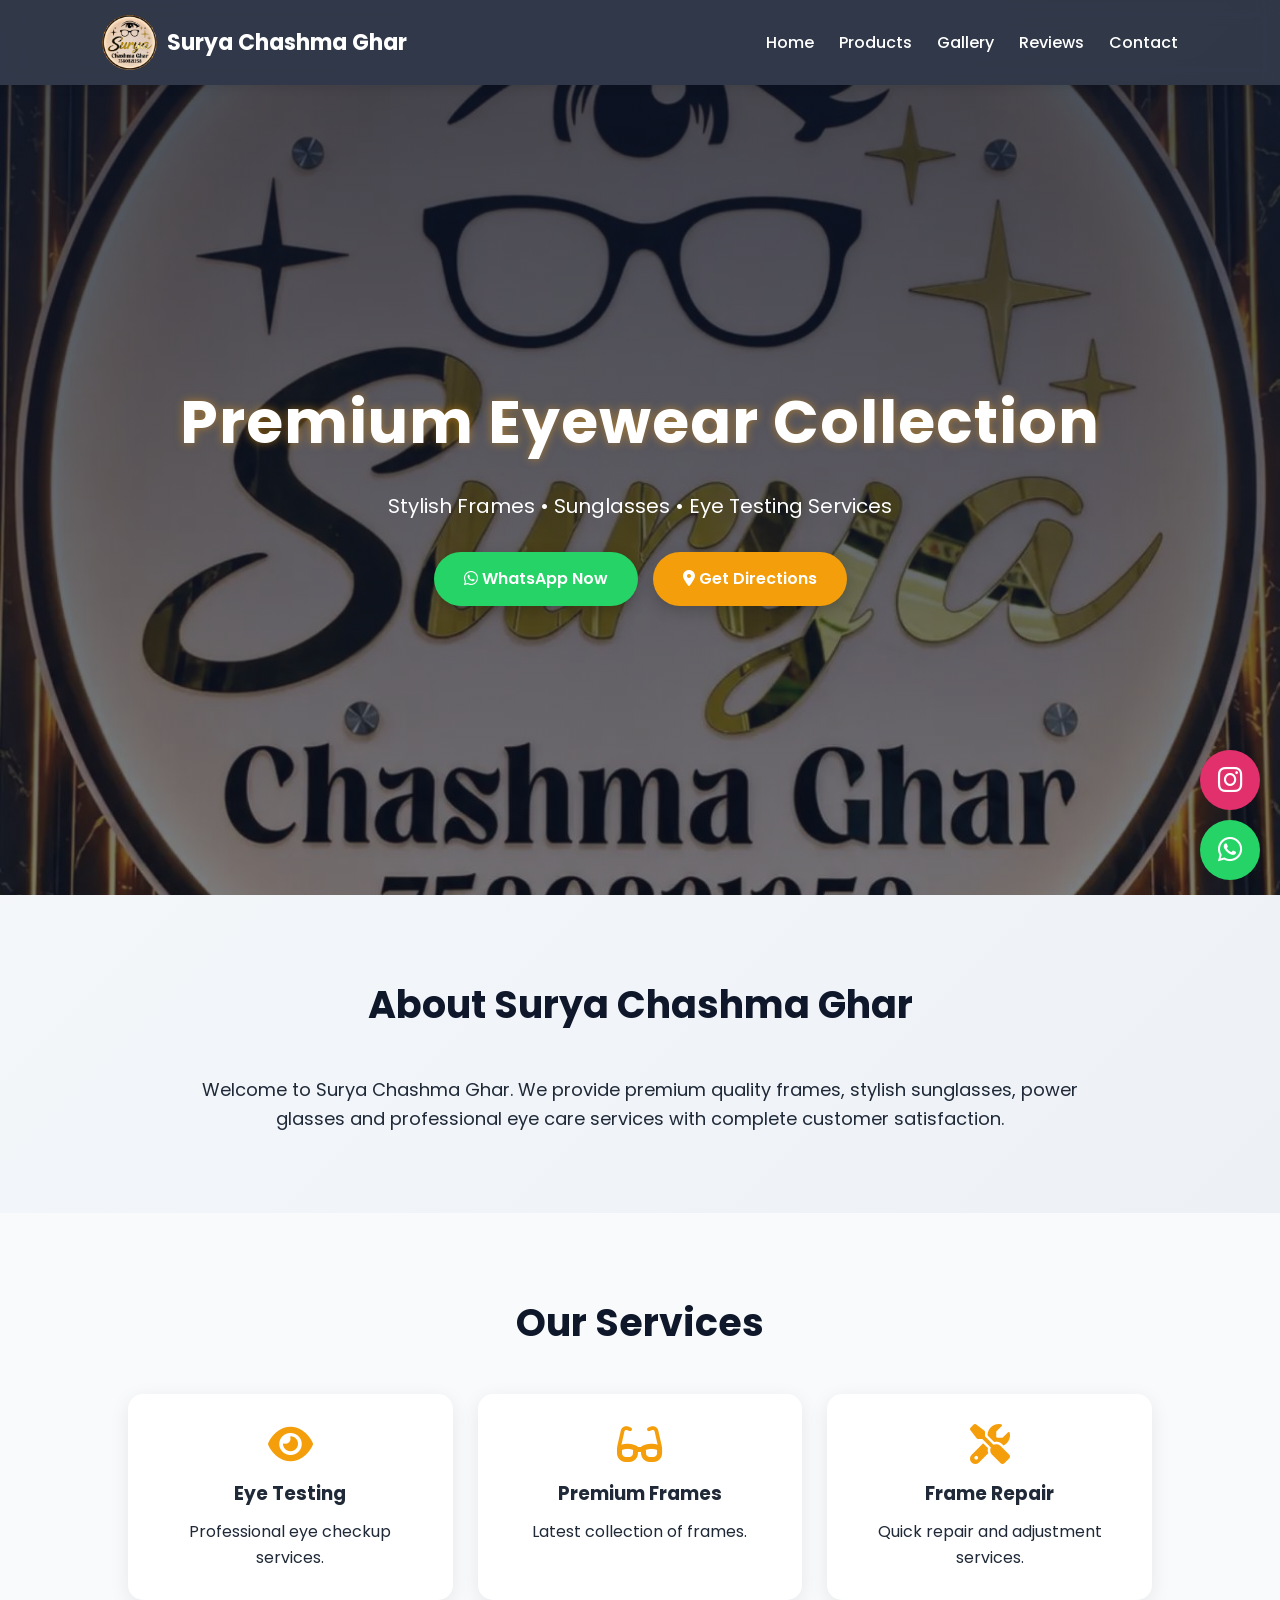
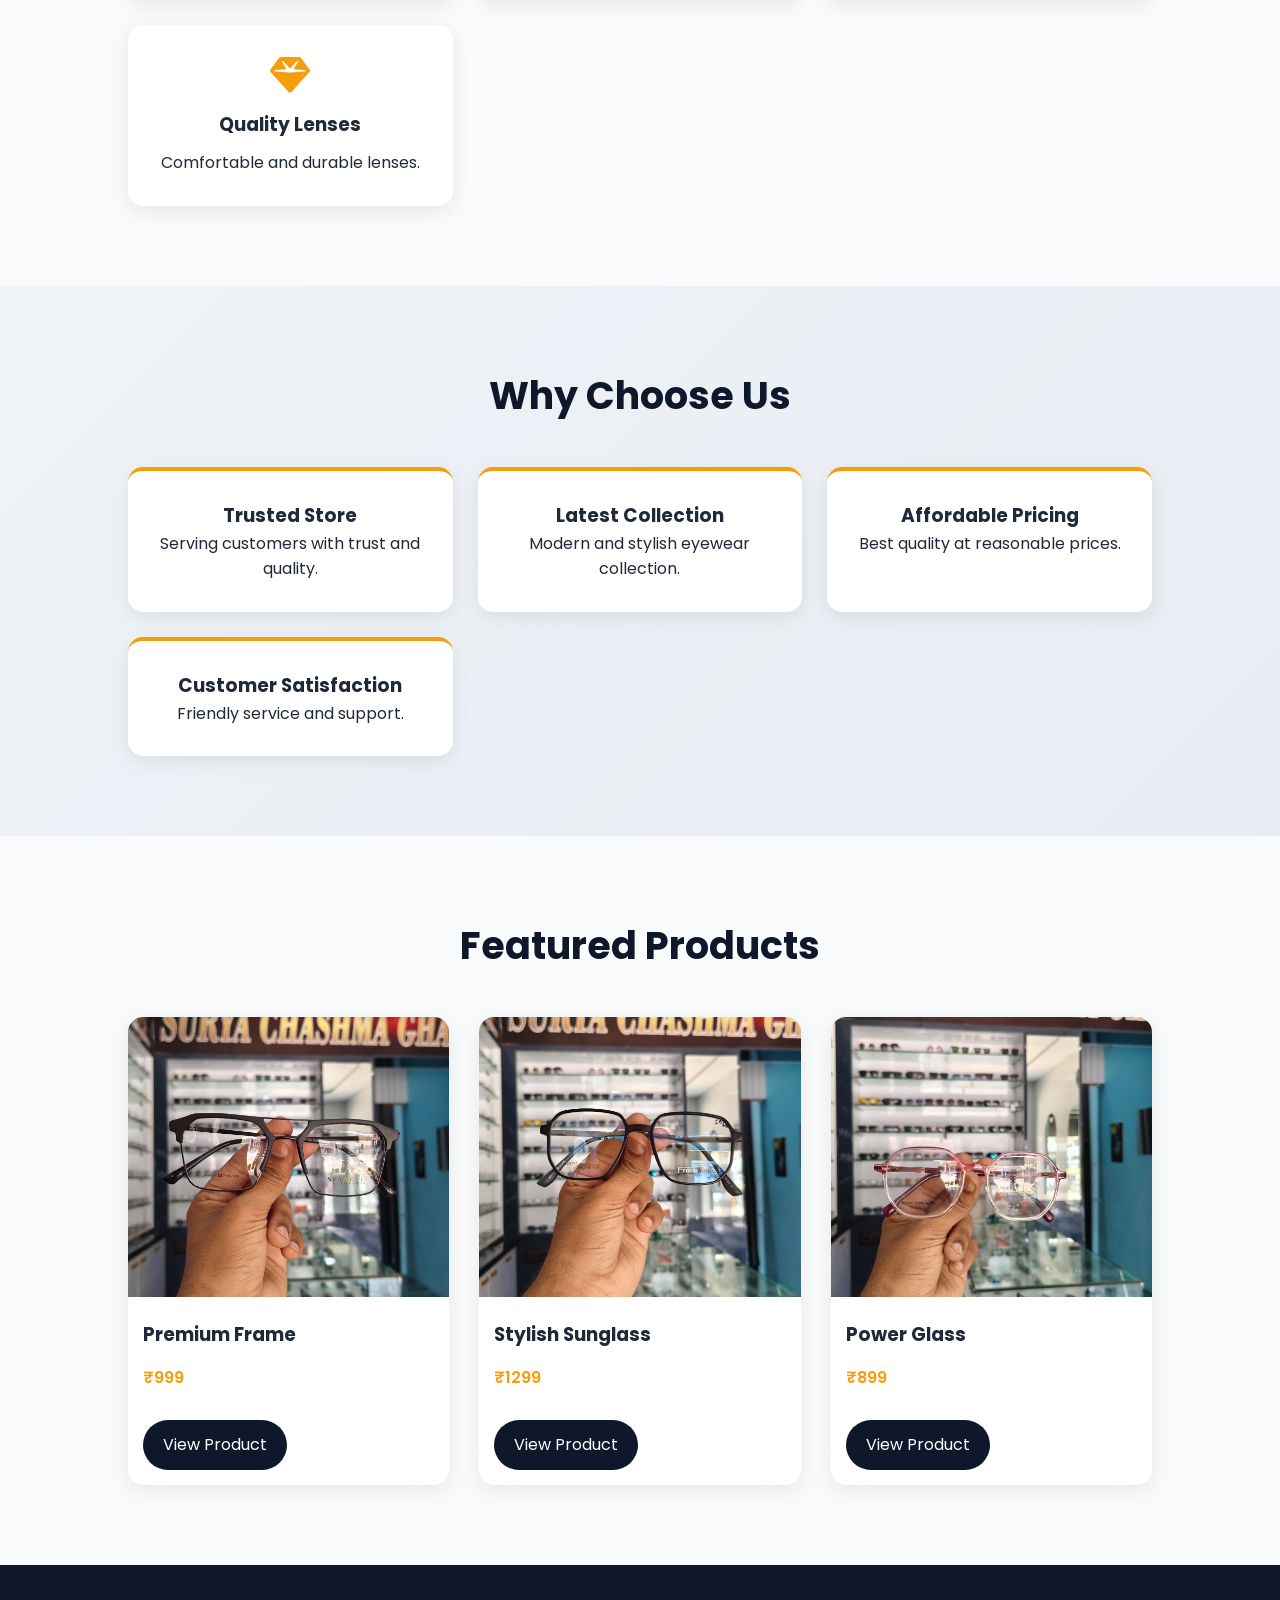
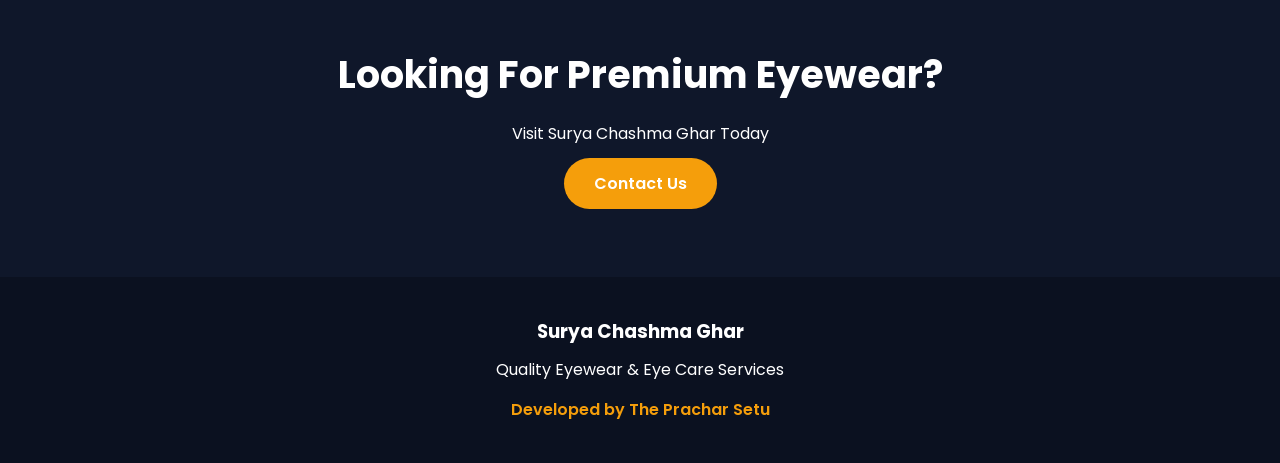
<file: Index.html>
<!DOCTYPE html>
<html lang="en">
<head>
<meta charset="UTF-8">
<meta name="viewport" content="width=device-width, initial-scale=1.0">
<title>Surya Chashma Ghar | Premium Optical Store</title>

<link rel="stylesheet" href="style.css">

<link href="https://fonts.googleapis.com/css2?family=Poppins:wght@300;400;500;600;700&display=swap" rel="stylesheet">

<link rel="stylesheet"
href="https://cdnjs.cloudflare.com/ajax/libs/font-awesome/6.5.1/css/all.min.css">
</head>

<body>

<!-- HEADER -->

<header class="header">

<div class="logo-section">
<img src="images/logo.png" alt="Logo">
<h2>Surya Chashma Ghar</h2>
</div>

<nav>
<ul>
<li><a href="index.html">Home</a></li>
<li><a href="products.html">Products</a></li>
<li><a href="gallery.html">Gallery</a></li>
<li><a href="reviews.html">Reviews</a></li>
<li><a href="contact.html">Contact</a></li>
</ul>
</nav>

</header>

<!-- HERO SECTION -->

<section class="hero">

<div class="overlay">

<h1>Premium Eyewear Collection</h1>

<p>
Stylish Frames • Sunglasses • Eye Testing Services
</p>

<div class="hero-buttons">

<a href="https://wa.me/919999999999" class="btn whatsapp">
<i class="fab fa-whatsapp"></i>
WhatsApp Now
</a>

<a href="#" class="btn location">
<i class="fas fa-map-marker-alt"></i>
Get Directions
</a>

</div>

</div>

</section>

<!-- ABOUT -->

<section class="about">

<div class="container">

<h2>About Surya Chashma Ghar</h2>

<p>
Welcome to Surya Chashma Ghar. We provide premium quality
frames, stylish sunglasses, power glasses and professional eye
care services with complete customer satisfaction.
</p>

</div>

</section>

<!-- SERVICES -->

<section class="services">

<h2>Our Services</h2>

<div class="service-grid">

<div class="card">
<i class="fas fa-eye"></i>
<h3>Eye Testing</h3>
<p>Professional eye checkup services.</p>
</div>

<div class="card">
<i class="fas fa-glasses"></i>
<h3>Premium Frames</h3>
<p>Latest collection of frames.</p>
</div>

<div class="card">
<i class="fas fa-tools"></i>
<h3>Frame Repair</h3>
<p>Quick repair and adjustment services.</p>
</div>

<div class="card">
<i class="fas fa-gem"></i>
<h3>Quality Lenses</h3>
<p>Comfortable and durable lenses.</p>
</div>

</div>

</section>

<!-- WHY CHOOSE US -->

<section class="why-us">

<h2>Why Choose Us</h2>

<div class="why-grid">

<div class="why-card">
<h3>Trusted Store</h3>
<p>Serving customers with trust and quality.</p>
</div>

<div class="why-card">
<h3>Latest Collection</h3>
<p>Modern and stylish eyewear collection.</p>
</div>

<div class="why-card">
<h3>Affordable Pricing</h3>
<p>Best quality at reasonable prices.</p>
</div>

<div class="why-card">
<h3>Customer Satisfaction</h3>
<p>Friendly service and support.</p>
</div>

</div>

</section>

<!-- FEATURED PRODUCTS -->

<section class="featured-products">

<h2>Featured Products</h2>

<div class="product-grid">

<div class="product-card">
<img src="images/products/p1.jpg" alt="">
<h3>Premium Frame</h3>
<p>₹999</p>
<a href="products.html">View Product</a>
</div>

<div class="product-card">
<img src="images/products/p2.jpg" alt="">
<h3>Stylish Sunglass</h3>
<p>₹1299</p>
<a href="products.html">View Product</a>
</div>

<div class="product-card">
<img src="images/products/p3.jpg" alt="">
<h3>Power Glass</h3>
<p>₹899</p>
<a href="products.html">View Product</a>
</div>

</div>

</section>

<!-- CTA -->

<section class="cta">

<h2>Looking For Premium Eyewear?</h2>

<p>Visit Surya Chashma Ghar Today</p>

<a href="contact.html" class="cta-btn">
Contact Us
</a>

</section>

<!-- FOOTER -->

<footer>

<h3>Surya Chashma Ghar</h3>

<p>
Quality Eyewear & Eye Care Services
</p>

<a href="https://thepracharsetu.github.io/" target="_blank">
Developed by The Prachar Setu
</a>

</footer>

<!-- FLOATING BUTTONS -->

<a href="https://wa.me/919999999999"
class="floating-whatsapp">

<i class="fab fa-whatsapp"></i>

</a>

<a href="https://instagram.com/yourusername"
class="floating-instagram">

<i class="fab fa-instagram"></i>

</a>

<script src="script.js"></script>

</body>
</html>
</file>
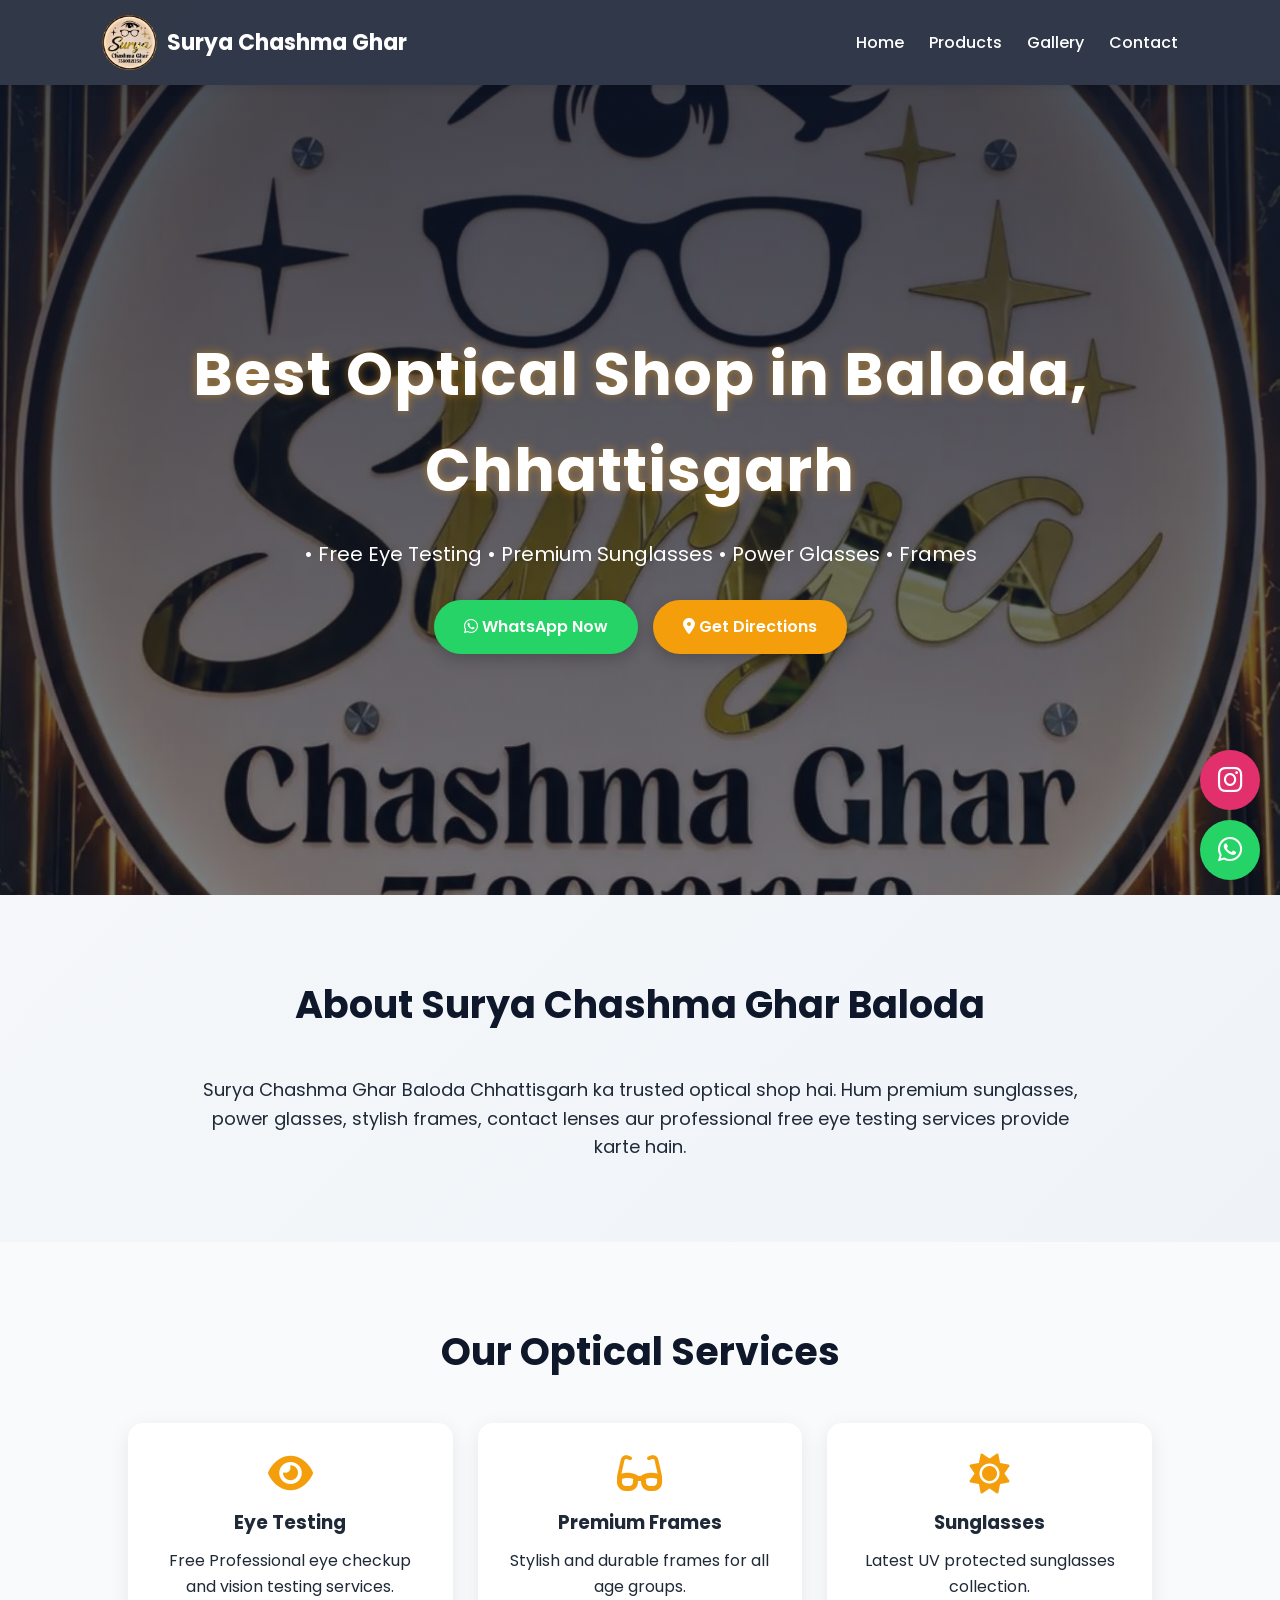
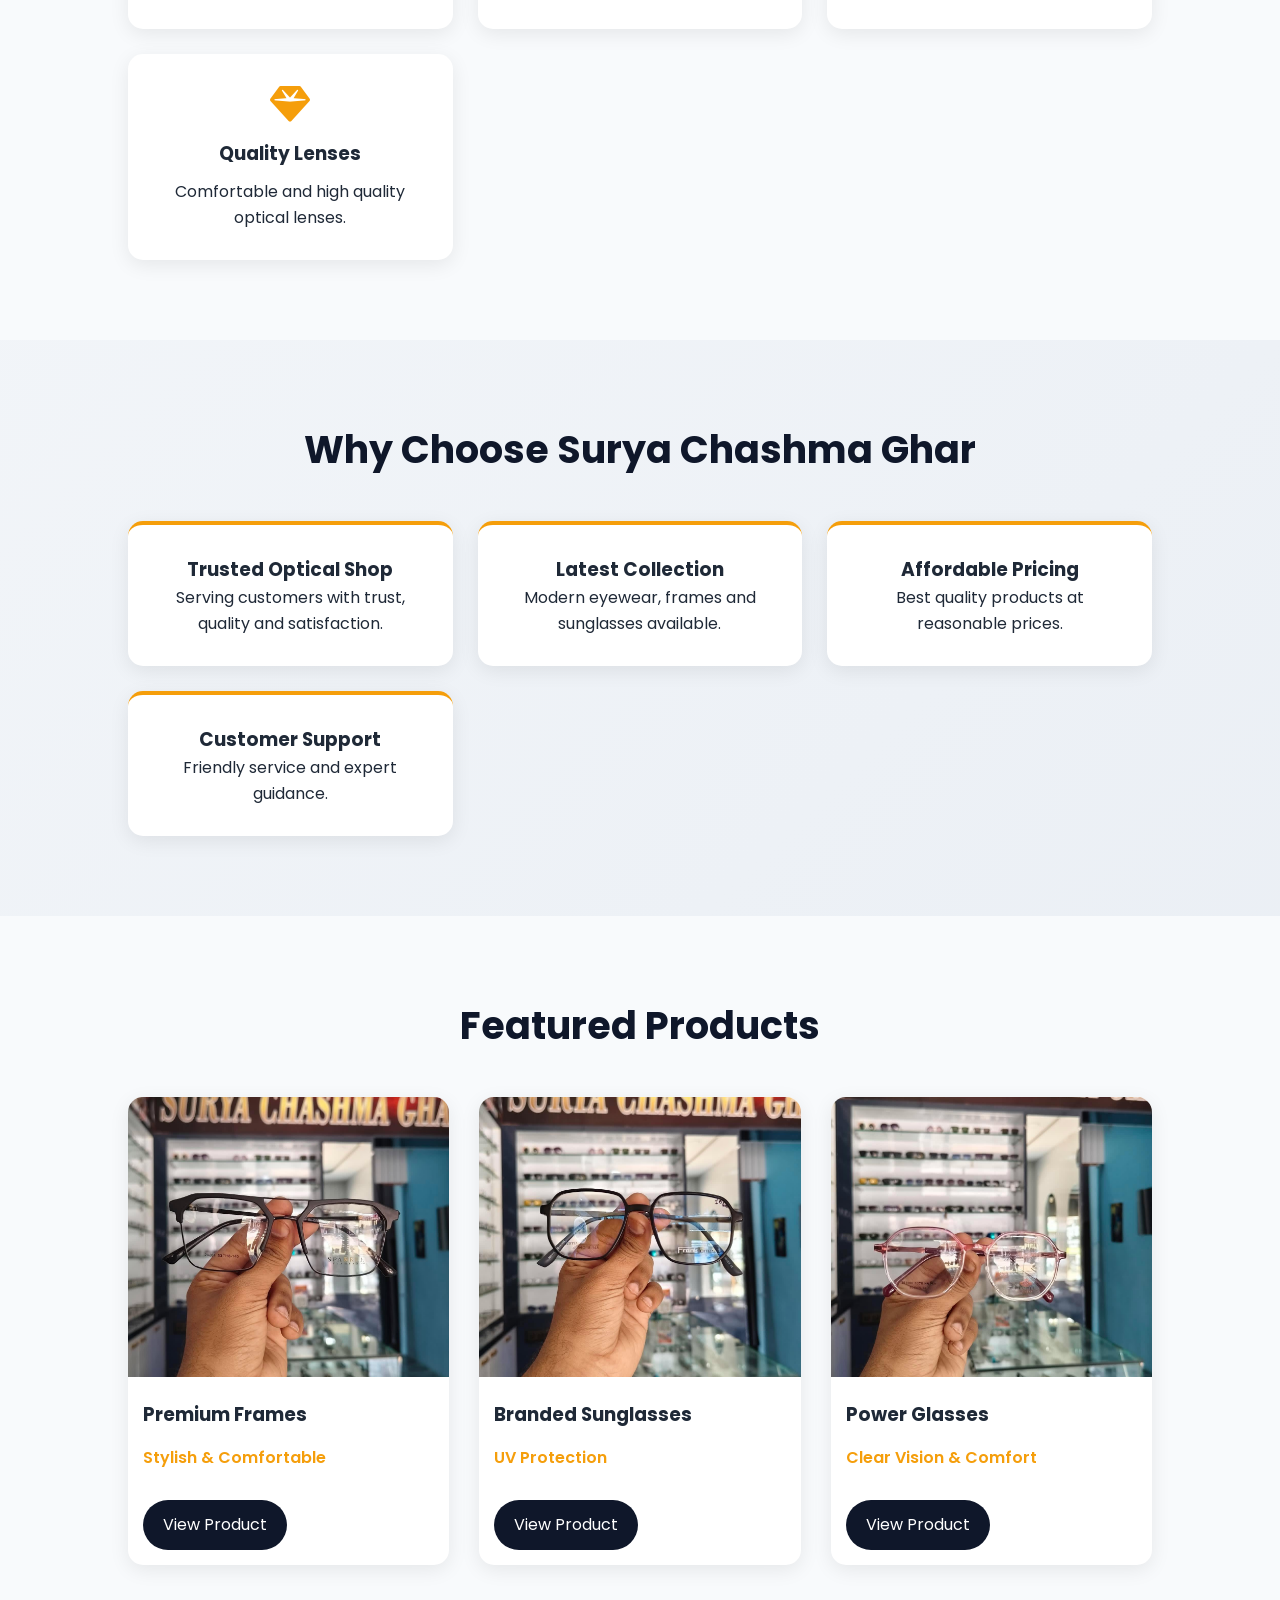
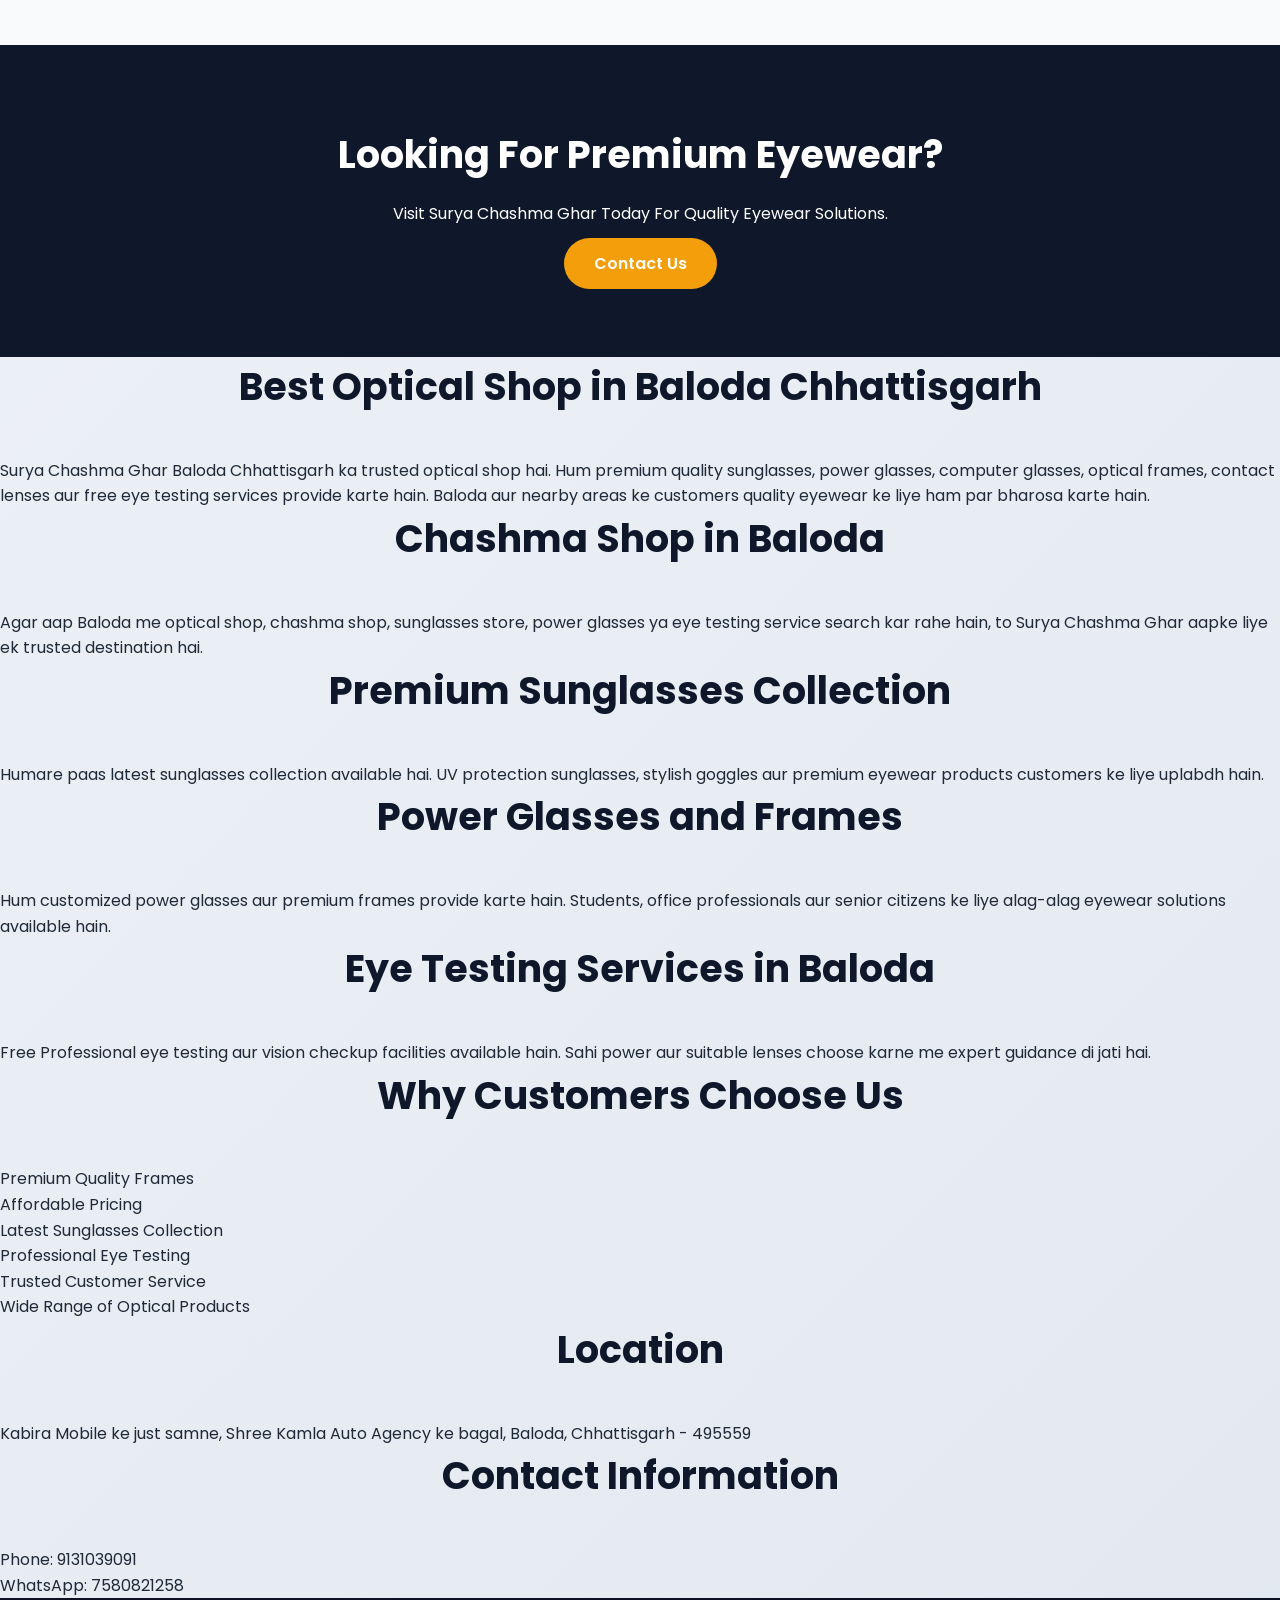
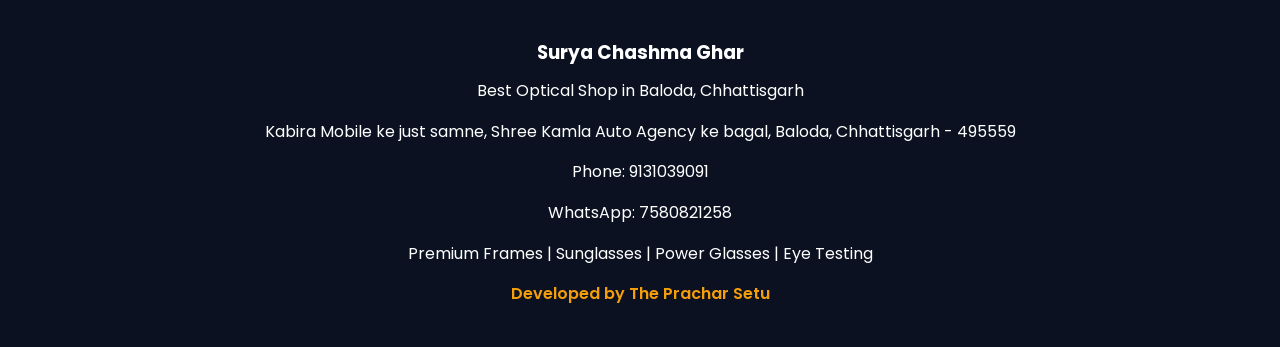
<file: index.html>
<!DOCTYPE html>
<html lang="en">

<head>

<meta charset="UTF-8">
<meta name="viewport" content="width=device-width, initial-scale=1.0">

<title>Surya Chashma Ghar Baloda | Best Optical Shop in Baloda Chhattisgarh</title>

<meta name="description" content="Surya Chashma Ghar Baloda Chhattisgarh ka trusted optical shop hai. Premium frames, sunglasses, power glasses, contact lenses aur eye testing services uplabdh hain.">

<meta name="keywords" content="Surya Chashma Ghar Baloda, Optical Shop Baloda, Chashma Shop Baloda, Sunglasses Baloda, Free Eye Testing Baloda, Power Glasses Baloda">

<meta name="author" content="Surya Chashma Ghar">

<meta name="robots" content="index, follow">

<link rel="canonical" href="https://thepracharsetu.github.io/suryachashmaghar/">

<meta property="og:title" content="Surya Chashma Ghar Baloda">
<meta property="og:description" content="Best Optical Shop in Baloda Chhattisgarh">
<meta property="og:type" content="website">

<link rel="stylesheet" href="style.css">

<link href="https://fonts.googleapis.com/css2?family=Poppins:wght@300;400;500;600;700&display=swap" rel="stylesheet">

<link rel="stylesheet"
href="https://cdnjs.cloudflare.com/ajax/libs/font-awesome/6.5.1/css/all.min.css">

</head>

<body>

<header class="header">

<div class="logo-section">
<img src="images/logo.png" alt="Surya Chashma Ghar Baloda">
<h2>Surya Chashma Ghar</h2>
</div>

<nav>
<ul>
<li><a href="index.html">Home</a></li>
<li><a href="products.html">Products</a></li>
<li><a href="gallery.html">Gallery</a></li>
<li><a href="contact.html">Contact</a></li>
</ul>
</nav>

</header>

<section class="hero">

<div class="overlay">

<h1>Best Optical Shop in Baloda, Chhattisgarh</h1>

<p>
• Free Eye Testing • Premium Sunglasses • Power Glasses • Frames
</p>

<div class="hero-buttons">

<a href="https://wa.me/917580821258" class="btn whatsapp">
<i class="fab fa-whatsapp"></i>
WhatsApp Now
</a>

<a href="https://maps.app.goo.gl/BgwTUx3YTXeeZUQy8" class="btn location">
<i class="fas fa-map-marker-alt"></i>
Get Directions
</a>

</div>

</div>

</section>

<section class="about">

<div class="container">

<h2>About Surya Chashma Ghar Baloda</h2>

<p>
Surya Chashma Ghar Baloda Chhattisgarh ka trusted optical shop hai.
Hum premium sunglasses, power glasses, stylish frames,
contact lenses aur professional free eye testing services provide karte hain.
</p>

</div>

</section>
<!-- SERVICES -->

<section class="services">

<h2>Our Optical Services</h2>

<div class="service-grid">

<div class="card">
<i class="fas fa-eye"></i>
<h3>Eye Testing</h3>
</p> Free Professional eye checkup and vision testing services.</p>
</div>

<div class="card">
<i class="fas fa-glasses"></i>
<h3>Premium Frames</h3>
<p>Stylish and durable frames for all age groups.</p>
</div>

<div class="card">
<i class="fas fa-sun"></i>
<h3>Sunglasses</h3>
<p>Latest UV protected sunglasses collection.</p>
</div>

<div class="card">
<i class="fas fa-gem"></i>
<h3>Quality Lenses</h3>
<p>Comfortable and high quality optical lenses.</p>
</div>

</div>

</section>

<!-- WHY CHOOSE US -->

<section class="why-us">

<h2>Why Choose Surya Chashma Ghar</h2>

<div class="why-grid">

<div class="why-card">
<h3>Trusted Optical Shop</h3>
<p>Serving customers with trust, quality and satisfaction.</p>
</div>

<div class="why-card">
<h3>Latest Collection</h3>
<p>Modern eyewear, frames and sunglasses available.</p>
</div>

<div class="why-card">
<h3>Affordable Pricing</h3>
<p>Best quality products at reasonable prices.</p>
</div>

<div class="why-card">
<h3>Customer Support</h3>
<p>Friendly service and expert guidance.</p>
</div>

</div>

</section>

<!-- FEATURED PRODUCTS -->

<section class="featured-products">

<h2>Featured Products</h2>

<div class="product-grid">

<div class="product-card">
<img src="images/products/p1.jpg"
alt="Premium Optical Frame Baloda">

<h3>Premium Frames</h3>

<p>Stylish & Comfortable</p>

<a href="products.html">View Product</a>
</div>

<div class="product-card">
<img src="images/products/p2.jpg"
alt="Sunglasses Baloda Chhattisgarh">

<h3>Branded Sunglasses</h3>

<p>UV Protection</p>

<a href="products.html">View Product</a>
</div>

<div class="product-card">
<img src="images/products/p3.jpg"
alt="Power Glasses Baloda">

<h3>Power Glasses</h3>

<p>Clear Vision & Comfort</p>

<a href="products.html">View Product</a>
</div>

</div>

</section>

<!-- CTA -->

<section class="cta">

<h2>Looking For Premium Eyewear?</h2>

<p>
Visit Surya Chashma Ghar Today For Quality Eyewear Solutions.
</p>

<a href="contact.html" class="cta-btn">
Contact Us
</a>

</section>

<!-- SEO CONTENT SECTION -->

<section class="seo-content">

<div class="container">

<h2>Best Optical Shop in Baloda Chhattisgarh</h2>

<p>
Surya Chashma Ghar Baloda Chhattisgarh ka trusted optical shop hai.
Hum premium quality sunglasses, power glasses, computer glasses,
optical frames, contact lenses aur free eye testing services provide karte hain.
Baloda aur nearby areas ke customers quality eyewear ke liye ham par bharosa karte hain.
</p>

<h2>Chashma Shop in Baloda</h2>

<p>
Agar aap Baloda me optical shop, chashma shop, sunglasses store,
power glasses ya eye testing service search kar rahe hain,
to Surya Chashma Ghar aapke liye ek trusted destination hai.
</p>

<h2>Premium Sunglasses Collection</h2>

<p>
Humare paas latest sunglasses collection available hai.
UV protection sunglasses, stylish goggles aur premium eyewear products
customers ke liye uplabdh hain.
</p>

<h2>Power Glasses and Frames</h2>

<p>
Hum customized power glasses aur premium frames provide karte hain.
Students, office professionals aur senior citizens ke liye
alag-alag eyewear solutions available hain.
</p>

<h2>Eye Testing Services in Baloda</h2>

<p>
Free Professional eye testing aur vision checkup facilities available hain.
Sahi power aur suitable lenses choose karne me expert guidance di jati hai.
</p>

<h2>Why Customers Choose Us</h2>

<ul>

<li>Premium Quality Frames</li>

<li>Affordable Pricing</li>

<li>Latest Sunglasses Collection</li>

<li>Professional Eye Testing</li>

<li>Trusted Customer Service</li>

<li>Wide Range of Optical Products</li>

</ul>

<h2>Location</h2>

<p>
Kabira Mobile ke just samne,
Shree Kamla Auto Agency ke bagal,
Baloda, Chhattisgarh - 495559
</p>

<h2>Contact Information</h2>

<p>
Phone: 9131039091
</p>

<p>
WhatsApp: 7580821258
</p>

</div>

</section>
<!-- FOOTER -->

<footer>

<h3>Surya Chashma Ghar</h3>

<p>
Best Optical Shop in Baloda, Chhattisgarh
</p>

<p>
Kabira Mobile ke just samne,
Shree Kamla Auto Agency ke bagal,
Baloda, Chhattisgarh - 495559
</p>

<p>
Phone: 9131039091
</p>

<p>
WhatsApp: 7580821258
</p>

<p>
Premium Frames | Sunglasses | Power Glasses | Eye Testing
</p>

<a href="https://thepracharsetu.github.io/" target="_blank">
Developed by The Prachar Setu
</a>

</footer>

<!-- FLOATING WHATSAPP -->

<a href="https://wa.me/917580821258?text=Hello%20Surya%20Chashma%20Ghar,%20I%20visited%20your%20website%20and%20am%20interested%20in%20your%20eyewear%20products.%20Please%20share%20details%20about%20frames,%20lenses,%20prices,%20and%20available%20offers."
class="floating-whatsapp">

<i class="fab fa-whatsapp"></i>

</a>

<!-- FLOATING INSTAGRAM -->

<a href="https://www.instagram.com/surya_chashma_baloda/"
target="_blank"
class="floating-instagram">

<i class="fab fa-instagram"></i>

</a>

<!-- LOCAL BUSINESS SEO SCHEMA -->

<script type="application/ld+json">
{
"@context":"https://schema.org",
"@type":"Optician",
"name":"Surya Chashma Ghar",
"description":"Optical Shop in Baloda Chhattisgarh",
"telephone":"+919131039091",
"url":"https://thepracharsetu.github.io/suryachashmaghar/",
"address":{
"@type":"PostalAddress",
"streetAddress":"Kabira Mobile ke just samne, Shree Kamla Auto Agency ke bagal",
"addressLocality":"Baloda",
"addressRegion":"Chhattisgarh",
"postalCode":"495559",
"addressCountry":"IN"
},
"sameAs":[
"https://share.google/VJZebFMbmMZuBRCQ7"
]
}
</script>

<script src="script.js"></script>

</body>
</html>
</file>
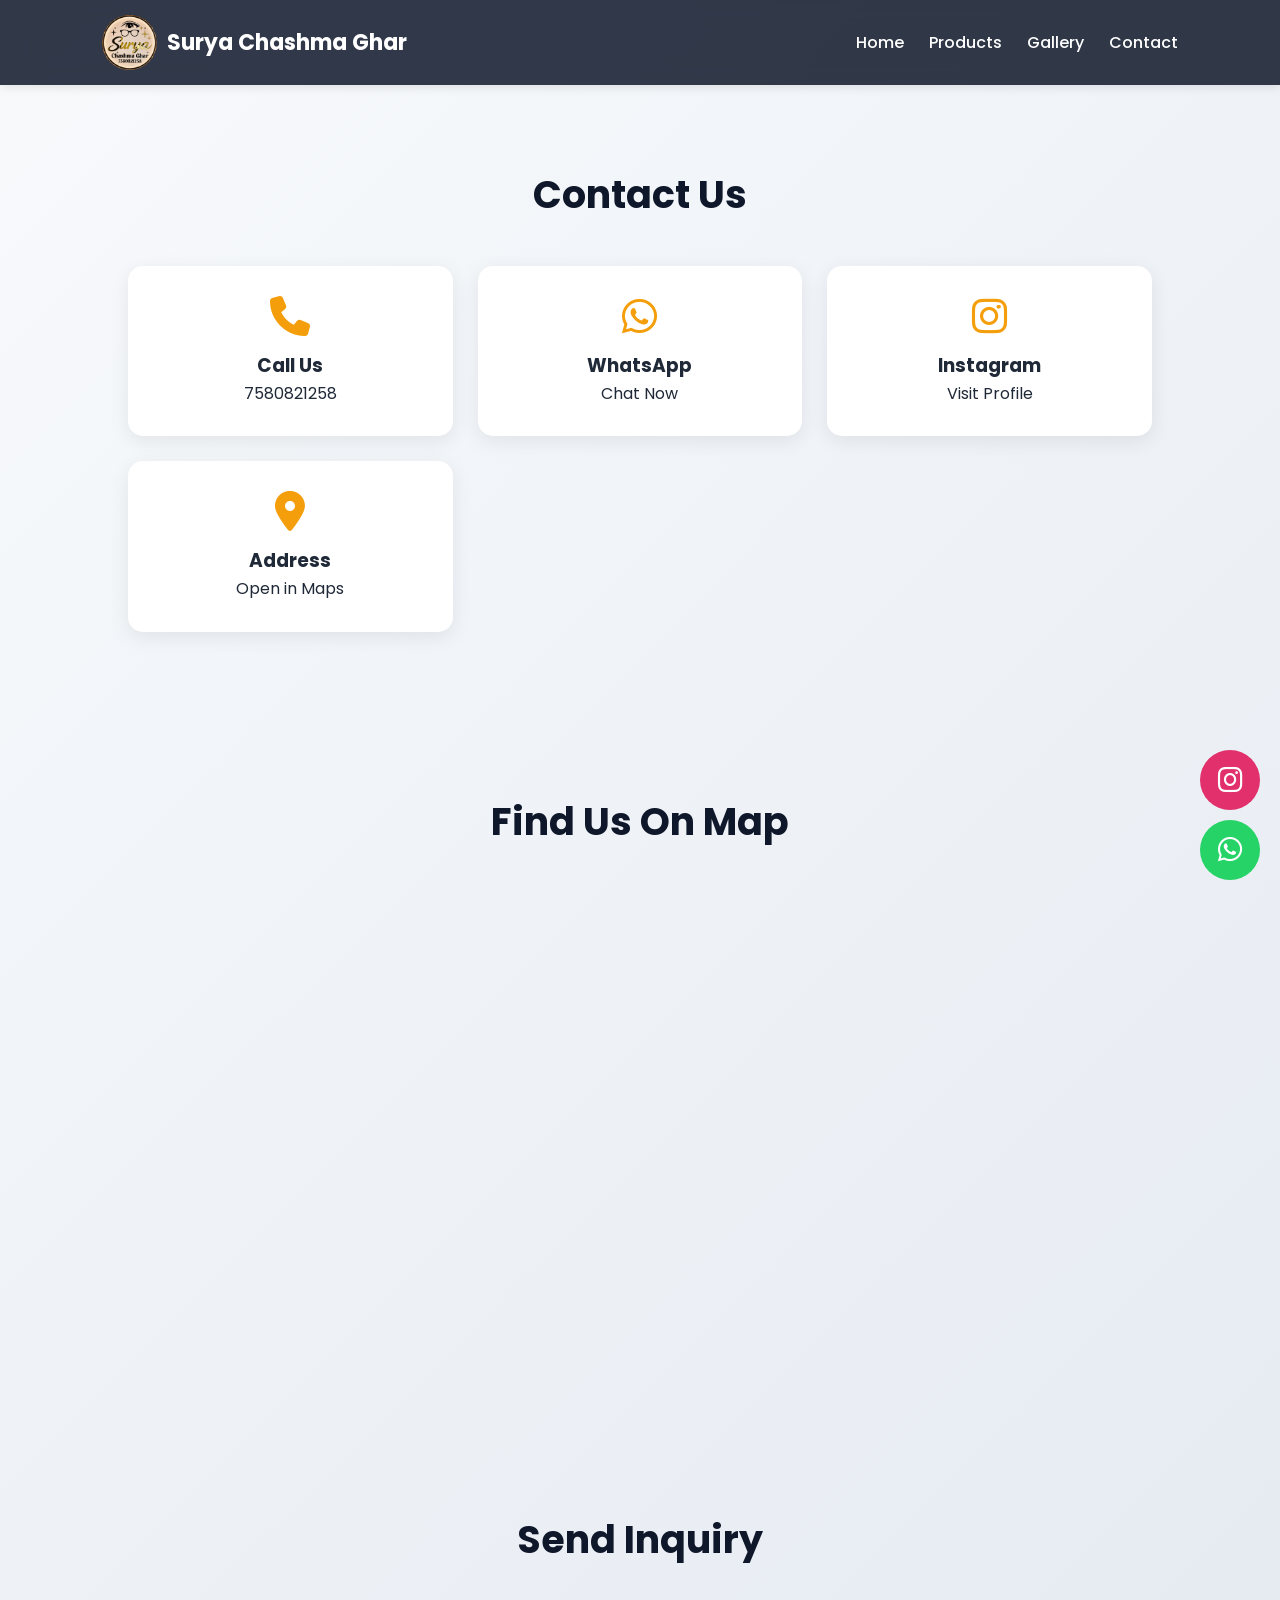
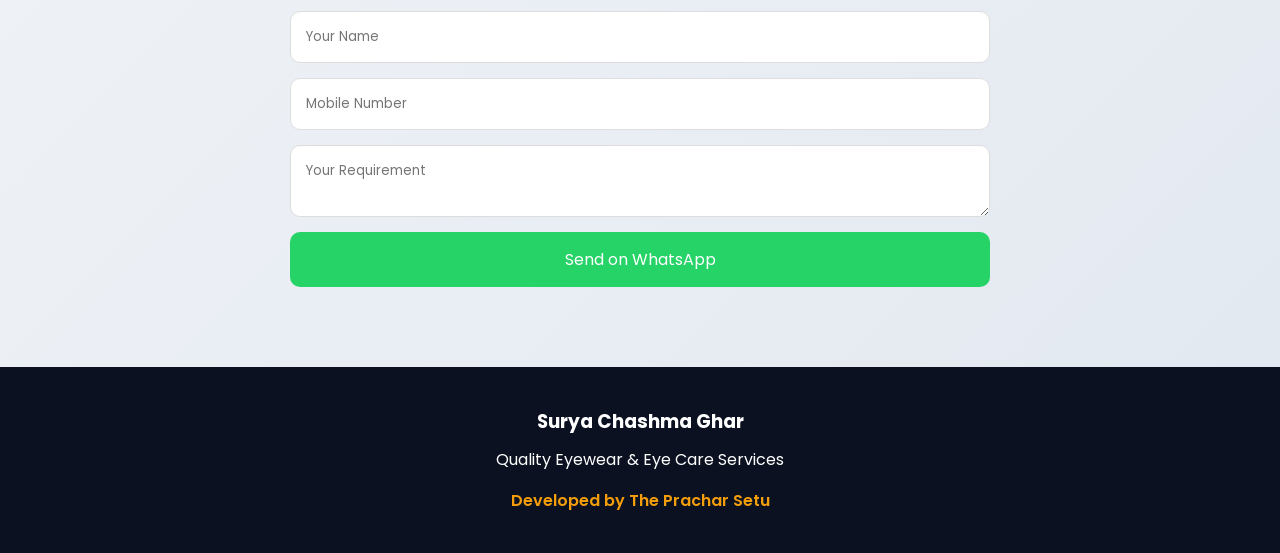
<file: contact.html>
<!DOCTYPE html>
<html lang="en">
<head>
<meta charset="UTF-8">
<meta name="viewport" content="width=device-width, initial-scale=1.0">
<title>Contact Us | Surya Chashma Ghar</title>

<link rel="stylesheet" href="style.css">

<link href="https://fonts.googleapis.com/css2?family=Poppins:wght@300;400;500;600;700&display=swap" rel="stylesheet">

<link rel="stylesheet"
href="https://cdnjs.cloudflare.com/ajax/libs/font-awesome/6.5.1/css/all.min.css">
</head>

<body>

<header class="header">

<div class="logo-section">
<img src="images/logo.png" alt="Logo">
<h2>Surya Chashma Ghar</h2>
</div>

<nav>
<ul>
<li><a href="index.html">Home</a></li>
<li><a href="products.html">Products</a></li>
<li><a href="gallery.html">Gallery</a></li>
<li><a href="contact.html">Contact</a></li>
</ul>
</nav>

</header>

<section class="contact-page">

<h2>Contact Us</h2>

<div class="contact-grid">

<a href="tel:7580821258" class="contact-link">

<div class="contact-card">

<i class="fas fa-phone"></i>

<h3>Call Us</h3>

<p>7580821258</p>

</div>

</a>


<a href="https://wa.me/917580821258?text=Hello%20Surya%20Chashma%20Ghar,%20I%20visited%20your%20website%20and%20want%20more%20information."
class="contact-link">

<div class="contact-card">
<i class="fab fa-whatsapp"></i>
<h3>WhatsApp</h3>
<p>Chat Now</p>
</div>

</a>

<a href="https://instagram.com/surya_chashma_baloda" class="contact-link">

<div class="contact-card">

<i class="fab fa-instagram"></i>

<h3>Instagram</h3>

<p>Visit Profile</p>

</div>

</a>

<a href="https://maps.app.goo.gl/BgwTUx3YTXeeZUQy8" class="contact-link">

<div class="contact-card">

<i class="fas fa-map-marker-alt"></i>

<h3>Address</h3>

<p>Open in Maps</p>

</div>

</a>

</div>

</section>

<section class="map-section">

<h2>Find Us On Map</h2>

<iframe
src="https://www.google.com/maps/embed?pb=!1m18!1m12!1m3!1d230.98454747557477!2d82.48286260425849!3d22.13540045390288!2m3!1f0!2f0!3f0!3m2!1i1024!2i768!4f13.1!3m3!1m2!1s0x3a27eb01bc62ee0b%3A0xfe453d3065131906!2sSurya%20Chashma%20Ghar!5e0!3m2!1sen!2sin!4v1782023619519!5m2!1sen!2sin"
width="100%"
height="450"
style="border:0;"
allowfullscreen=""
loading="lazy"
referrerpolicy="no-referrer-when-downgrade">
</iframe>

</section>

<section class="contact-form">

<h2>Send Inquiry</h2>

<form onsubmit="sendWhatsApp(); return false;">

<input type="text" id="name" placeholder="Your Name" required>

<input type="tel" id="mobile" placeholder="Mobile Number" required>

<textarea id="message"
placeholder="Your Requirement"
required></textarea>

<button type="submit">
Send on WhatsApp
</button>

</form>

</section>

<footer>

<h3>Surya Chashma Ghar</h3>

<p>Quality Eyewear & Eye Care Services</p>

<a href="https://thepracharsetu.github.io/" target="_blank">
Developed by The Prachar Setu
</a>

</footer>

<a href="https://wa.me/919876543210"
class="floating-whatsapp">
<i class="fab fa-whatsapp"></i>
</a>

<a href="https://instagram.com/surya_chashma_baloda"
class="floating-instagram"
target="_blank">

<i class="fab fa-instagram"></i>

</a>

<script src="script.js"></script>

</body>
</html>
</file>
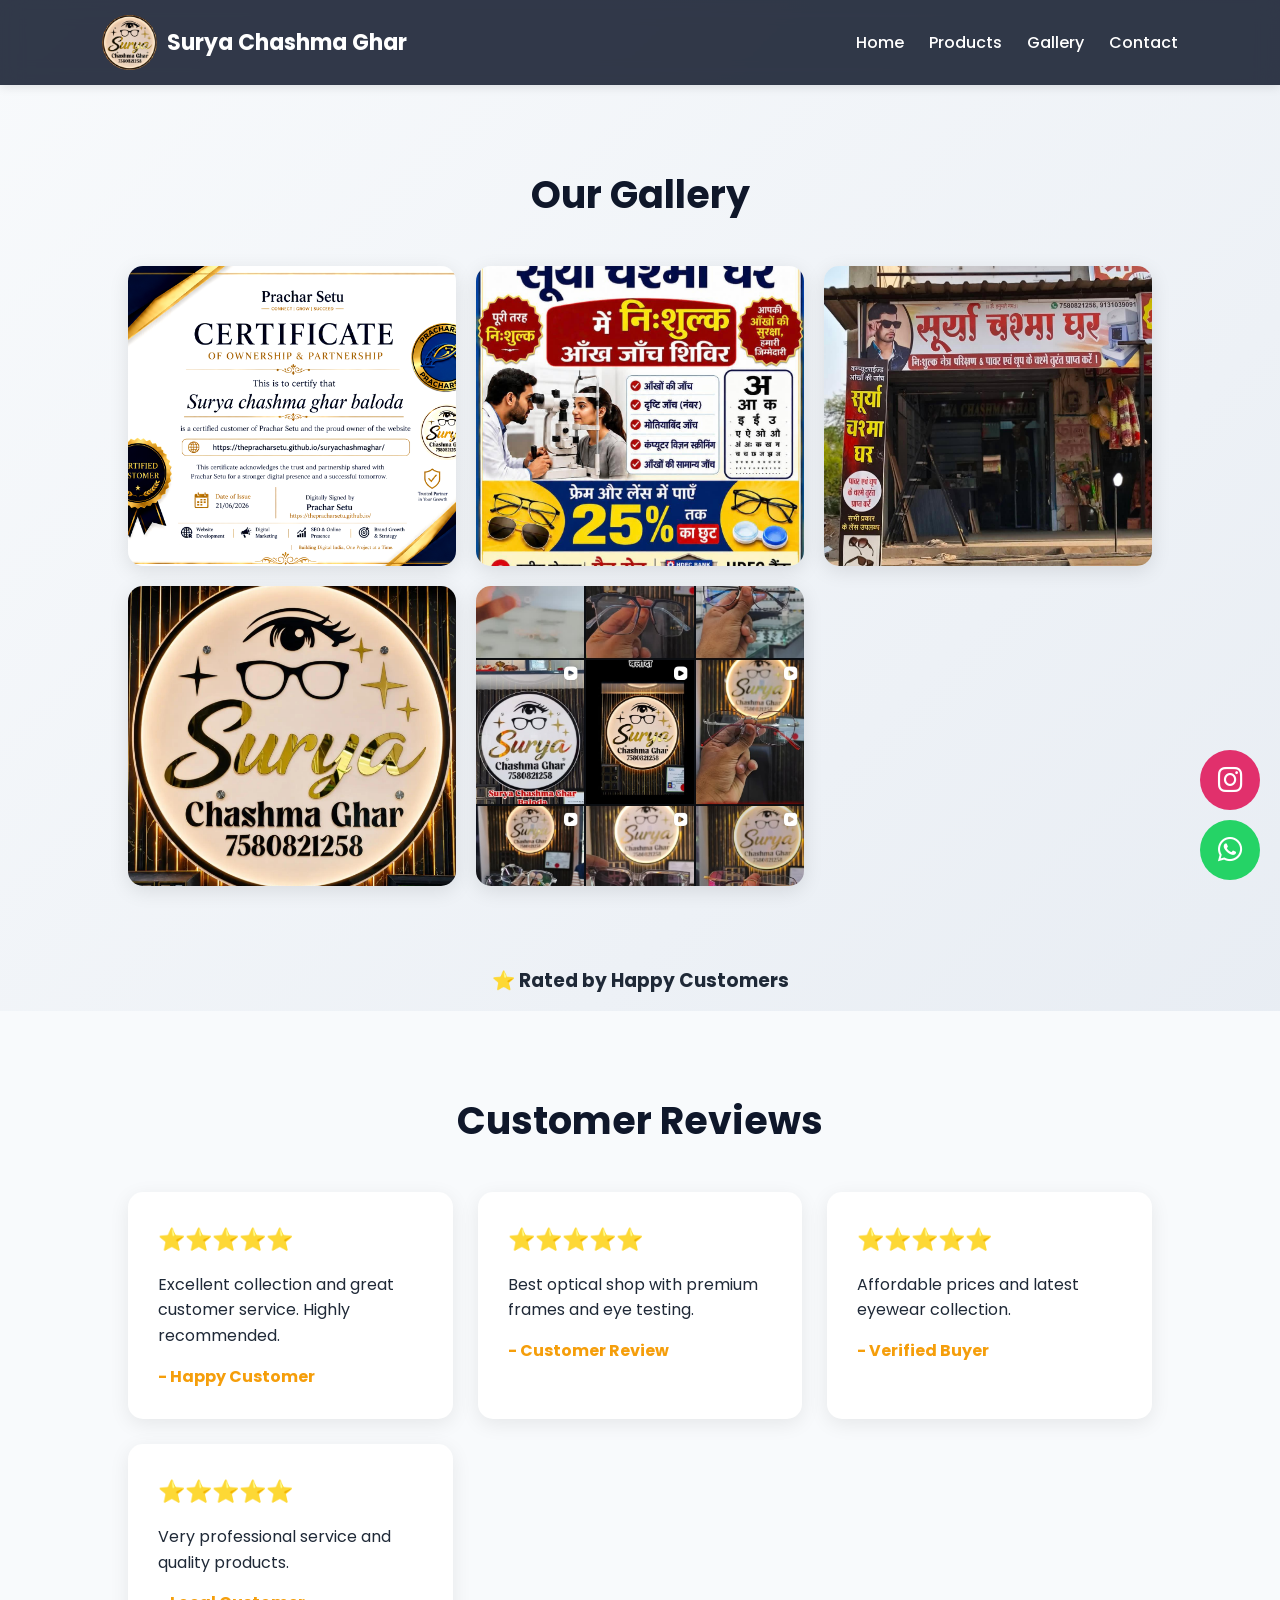
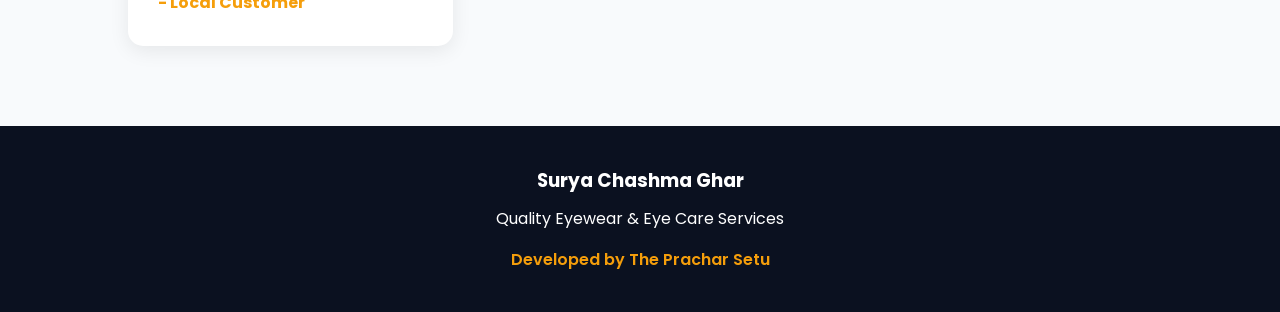
<file: gallery.html>
<!DOCTYPE html>
<html lang="en">
<head>
<meta charset="UTF-8">
<meta name="viewport" content="width=device-width, initial-scale=1.0">
<title>Gallery | Surya Chashma Ghar</title>

<link rel="stylesheet" href="style.css">

<link href="https://fonts.googleapis.com/css2?family=Poppins:wght@300;400;500;600;700&display=swap" rel="stylesheet">

<link rel="stylesheet"
href="https://cdnjs.cloudflare.com/ajax/libs/font-awesome/6.5.1/css/all.min.css">
</head>

<body>

<header class="header">

<div class="logo-section">
<img src="images/logo.png" alt="Logo">
<h2>Surya Chashma Ghar</h2>
</div>

<nav>
<ul>
<li><a href="index.html">Home</a></li>
<li><a href="products.html">Products</a></li>
<li><a href="gallery.html">Gallery</a></li>
<li><a href="contact.html">Contact</a></li>
</ul>
</nav>

</header>

<section class="gallery-page">

<h2>Our Gallery</h2>

<div class="gallery-grid">

<img src="images/gallery/g1.jpg" alt="">
<img src="images/gallery/g2.jpg" alt="">
<img src="images/gallery/g3.jpg" alt="">
<img src="images/gallery/g4.jpg" alt="">
<img src="images/gallery/g5.jpg" alt="">

</div>

</section>

<h3 style="text-align:center;margin-bottom:15px;">
⭐ Rated by Happy Customers
</h3>
  <!-- REVIEWS SECTION -->

<section class="reviews-section">

<h2>Customer Reviews</h2>

<div class="reviews-grid">

<div class="review-card">
<div class="stars">⭐⭐⭐⭐⭐</div>
<p>
Excellent collection and great customer service.
Highly recommended.
</p>
<h4>- Happy Customer</h4>
</div>

<div class="review-card">
<div class="stars">⭐⭐⭐⭐⭐</div>
<p>
Best optical shop with premium frames and eye testing.
</p>
<h4>- Customer Review</h4>
</div>

<div class="review-card">
<div class="stars">⭐⭐⭐⭐⭐</div>
<p>
Affordable prices and latest eyewear collection.
</p>
<h4>- Verified Buyer</h4>
</div>

<div class="review-card">
<div class="stars">⭐⭐⭐⭐⭐</div>
<p>
Very professional service and quality products.
</p>
<h4>- Local Customer</h4>
</div>

</div>

</section>
  
  
<footer>

<h3>Surya Chashma Ghar</h3>

<p>Quality Eyewear & Eye Care Services</p>

<a href="https://thepracharsetu.github.io/" target="_blank">
Developed by The Prachar Setu
</a>

</footer>

<a href="https://wa.me/917580821258?text=Hello%20Surya%20Chashma%20Ghar,%20I%20visited%20your%20website%20and%20would%20like%20to%20know%20more%20about%20your%20eyewear%20products.%20Please%20share%20details%20and%20available%20offers."
target="_blank"
class="floating-whatsapp">

<i class="fab fa-whatsapp"></i>

</a>
  
<a href="https://www.instagram.com/surya_chashma_baloda/"
target="_blank"
class="floating-instagram">

<i class="fab fa-instagram"></i>

</a>

</body>
</html>
</file>
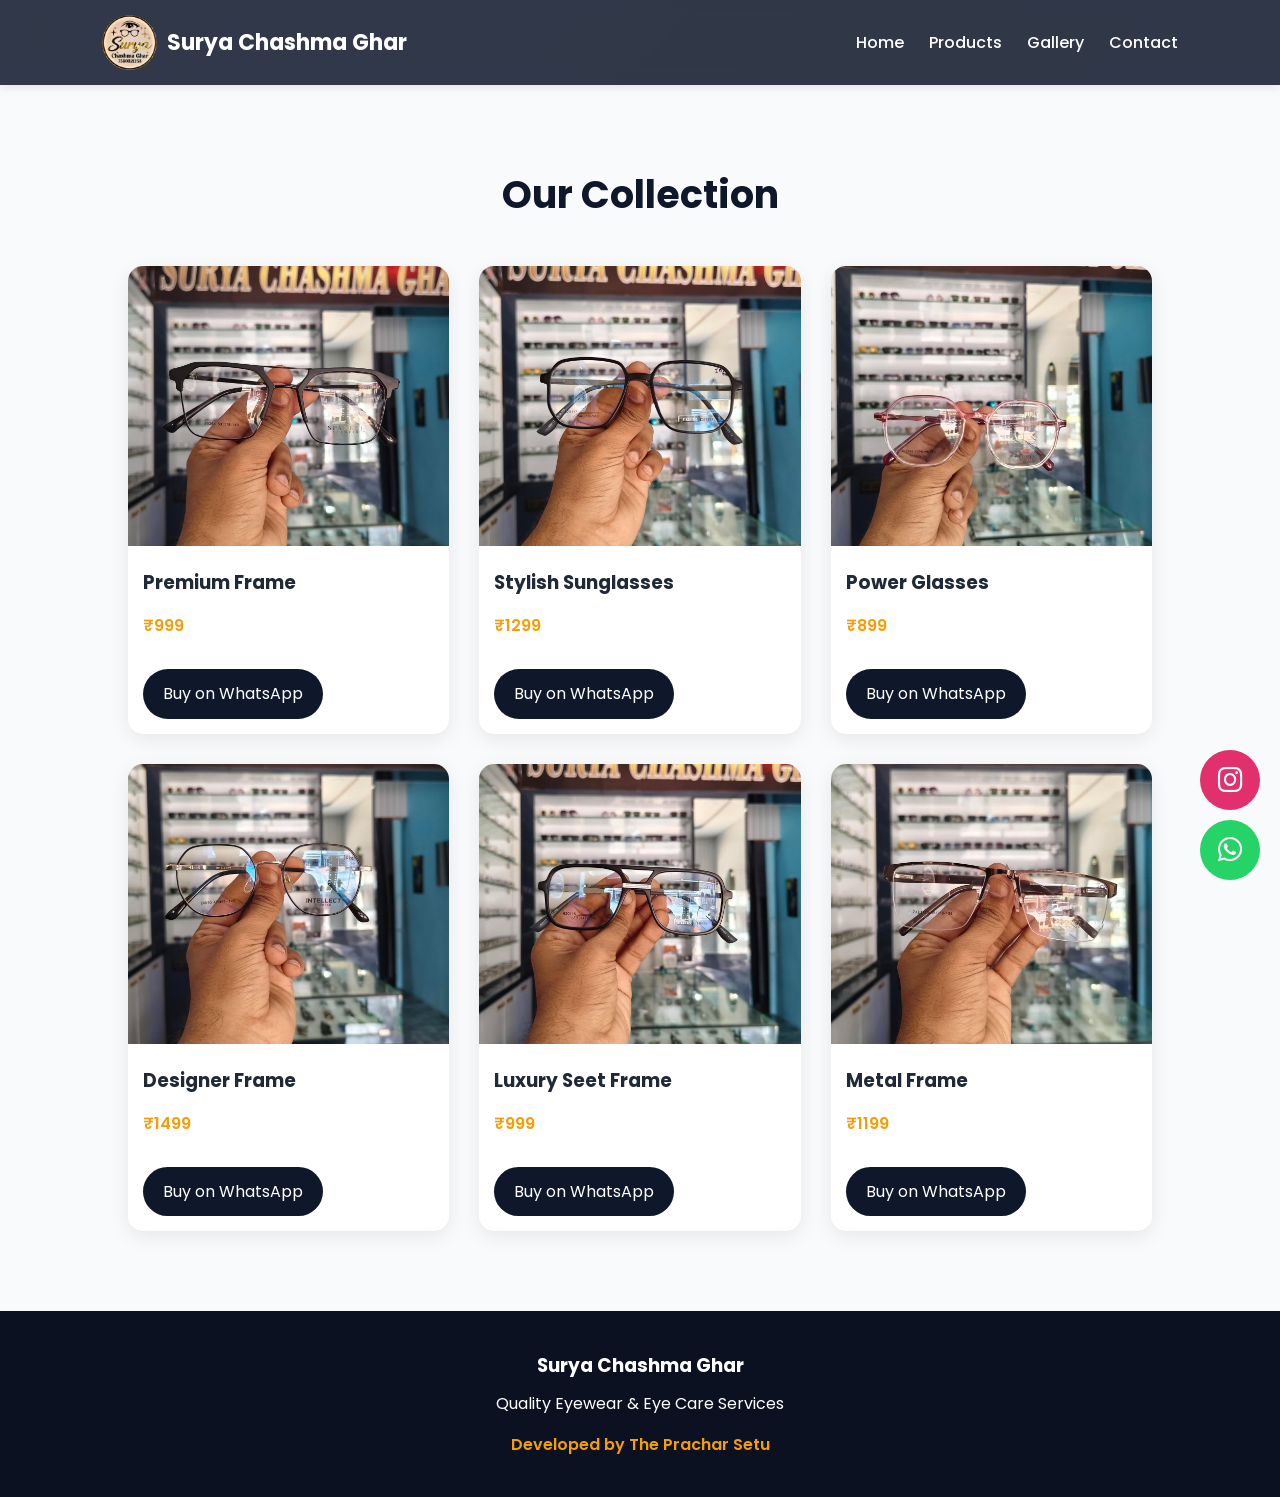
<file: products.html>
<!DOCTYPE html>
<html lang="en">
<head>
<meta charset="UTF-8">
<meta name="viewport" content="width=device-width, initial-scale=1.0">
<title>Products | Surya Chashma Ghar</title>

<link rel="stylesheet" href="style.css">

<link href="https://fonts.googleapis.com/css2?family=Poppins:wght@300;400;500;600;700&display=swap" rel="stylesheet">

<link rel="stylesheet"
href="https://cdnjs.cloudflare.com/ajax/libs/font-awesome/6.5.1/css/all.min.css">
</head>

<body>

<header class="header">

<div class="logo-section">
<img src="images/logo.png" alt="Logo">
<h2>Surya Chashma Ghar</h2>
</div>

<nav>
<ul>
<li><a href="index.html">Home</a></li>
<li><a href="products.html">Products</a></li>
<li><a href="gallery.html">Gallery</a></li>
<li><a href="contact.html">Contact</a></li>
</ul>
</nav>

</header>

<section class="featured-products">

<h2>Our Collection</h2>

<div class="product-grid">

<!-- Product 1 -->
<div class="product-card">
<img src="images/products/p1.jpg" alt="">
<h3>Premium Frame</h3>
<p>₹999</p>
<a href="https://wa.me/917580821258?text=Hello%20Surya%20Chashma%20Ghar,%20I%20would%20like%20to%20buy%20the%20Premium%20Frame.%20Please%20share%20price%20and%20availability.">
Buy on WhatsApp
</a>
</div>

<!-- Product 2 -->
<div class="product-card">
<img src="images/products/p2.jpg" altp="">
<h3>Stylish Sunglasses</h3>
<p>₹1299</p>
<a href="https://wa.me/917580821258?text=Hello%20Surya%20Chashma%20Ghar,%20I%20would%20like%20to%20buy%20the%20Stylish%20Sunglasses.%20Please%20share%20price%20and%20availability.">
Buy on WhatsApp
</a>
</div>

<!-- Product 3 -->
<div class="product-card">
<img src="images/products/p3.jpg" alt="">
<h3>Power Glasses</h3>
<p>₹899</p>
<a href="https://wa.me/917580821258?text=Hello%20Surya%20Chashma%20Ghar,%20I%20would%20like%20to%20buy%20the%20Power%20Glasses.%20Please%20share%20price%20and%20availability.">
Buy on WhatsApp
</a>
</div>

<!-- Product 4 -->
<div class="product-card">
<img src="images/products/p4.jpg" alt="">
<h3>Designer Frame</h3>
<p>₹1499</p>
<a href="https://wa.me/917580821258?text=Hello%20Surya%20Chashma%20Ghar,%20I%20would%20like%20to%20buy%20the%20Designer%20Frame.%20Please%20share%20price%20and%20availability.">
Buy on WhatsApp
</a>
</div>

<!-- Product 5 -->
<div class="product-card">
<img src="images/products/p5.jpg" alt="">
<h3>Luxury Seet Frame</h3>
<p>₹999</p>
<a href="https://wa.me/917580821258?text=Hello%20Surya%20Chashma%20Ghar,%20I%20would%20like%20to%20buy%20the%20Luxury%20Seet%20Frame.%20Please%20share%20price%20and%20availability.">
Buy on WhatsApp
</a>
</div>

<!-- Product 6 -->
<div class="product-card">
<img src="images/products/p6.jpg" alt="">
<h3>Metal Frame</h3>
<p>₹1199</p>
<a href="https://wa.me/917580821258?text=Hello%20Surya%20Chashma%20Ghar,%20I%20would%20like%20to%20buy%20the%20Metal%20Frame.%20Please%20share%20price%20and%20availability.">
Buy on WhatsApp
</a>
</div>

</div>

</section>

<footer>

<h3>Surya Chashma Ghar</h3>

<p>Quality Eyewear & Eye Care Services</p>

<a href="https://thepracharsetu.github.io/" target="_blank">
Developed by The Prachar Setu
</a>

</footer>

<a href="https://wa.me/917580821258?text=Namaste%20Surya%20Chashma%20Ghar,%20main%20aapki%20website%20se%20aaya%20hoon%20aur%20aapke%20products%20mein%20interested%20hoon.%20Kripya%20mujhe%20guide%20kijiye." class="floating-whatsapp" target="_blank">

<i class="fab fa-whatsapp"></i>

</a>

<a href="https://instagram.com/surya_chashma_baloda"
class="floating-instagram"
target="_blank">

<i class="fab fa-instagram"></i>

</a>

</body>
</html>
</file>
<file: style.css>
*{
margin:0;
padding:0;
box-sizing:border-box;
font-family:'Poppins',sans-serif;
}

body{
background:linear-gradient(135deg,#f8fafc,#e2e8f0);
color:#1f2937;
line-height:1.6;
}

/* HEADER */

.header{
position:sticky;
top:0;
z-index:1000;
background:rgba(15,23,42,0.85);
backdrop-filter:blur(10px);
-webkit-backdrop-filter:blur(10px);
display:flex;
justify-content:space-between;
align-items:center;
padding:15px 8%;
box-shadow:0 2px 10px rgba(0,0,0,0.1);
}

.logo-section{
display:flex;
align-items:center;
gap:10px;
}

.logo-section img{
width:55px;
height:55px;
border-radius:50%;
object-fit:cover;
}

.logo-section h2{
color:white;
font-size:22px;
}

nav ul{
display:flex;
list-style:none;
gap:25px;
}

nav ul li a{
text-decoration:none;
color:white;
font-weight:500;
transition:0.3s;
}

nav ul li a:hover{
color:#F59E0B;
}

/* HERO */

.hero{
height:90vh;
background:url("images/hero.jpg");
background-size:cover;
background-position:center;
position:relative;
}

.overlay{
position:absolute;
top:0;
left:0;
width:100%;
height:100%;
background:linear-gradient(
rgba(15,23,42,0.75),
rgba(15,23,42,0.55)
);
display:flex;
flex-direction:column;
justify-content:center;
align-items:center;
text-align:center;
padding:20px;
}

.overlay h1{
   text-shadow:0 0 10px rgba(245,158,11,0.5);
letter-spacing:1px;
font-size:60px;
color:white;
margin-bottom:20px;
}

.overlay p{
color:white;
font-size:20px;
margin-bottom:30px;
}

.hero-buttons{
display:flex;
gap:15px;
flex-wrap:wrap;
justify-content:center;
}

.btn{
padding:14px 30px;
border-radius:50px;
text-decoration:none;
transition:0.3s;

font-size:16px;
font-weight:600;
box-shadow:0 5px 15px rgba(0,0,0,0.2);
}

.whatsapp{
background:#25D366;
color:white;
}

.location{
background:#F59E0B;
color:white;
}

.btn:hover{
transform:translateY(-3px);
}

/* SECTION TITLE */

section h2{
text-align:center;
font-size:38px;
margin-bottom:40px;
color:#0F172A;
}

/* ABOUT */

.about{
padding:80px 10%;
text-align:center;
}

.about p{
max-width:900px;
margin:auto;
font-size:18px;
}

/* SERVICES */

.services{
padding:80px 10%;
background:#f8fafc;
}

.service-grid{
display:grid;
grid-template-columns:repeat(auto-fit,minmax(250px,1fr));
gap:25px;
}

.card{
background:white;
padding:30px;
border-radius:15px;
text-align:center;
box-shadow:0 5px 20px rgba(0,0,0,0.08);
transition:0.3s;
}

.card:hover{
transform:translateY(-8px);
}

.card i{
font-size:40px;
color:#F59E0B;
margin-bottom:15px;
}

.card h3{
margin-bottom:10px;
}
/* WHY CHOOSE US */

.why-us{
padding:80px 10%;
}

.why-grid{
display:grid;
grid-template-columns:repeat(auto-fit,minmax(250px,1fr));
gap:25px;
}

.why-card{
background:white;
padding:30px;
border-radius:15px;
text-align:center;
box-shadow:0 5px 20px rgba(0,0,0,0.08);
transition:0.3s;
border-top:4px solid #F59E0B;
}

.why-card:hover{
transform:translateY(-8px);
}

/* FEATURED PRODUCTS */

.featured-products{
padding:80px 10%;
background:#f8fafc;
}

.product-grid{
display:grid;
grid-template-columns:repeat(auto-fit,minmax(280px,1fr));
gap:30px;
}

.product-card{
background:white;
border-radius:15px;
overflow:hidden;
box-shadow:0 5px 20px rgba(0,0,0,0.08);
transition:0.3s;
}

.product-card:hover{
transform:translateY(-8px);
}

.product-card img{
width:100%;
height:280px;
object-fit:cover;
transition:0.4s;
}

.product-card:hover img{
transform:scale(1.08);
}
.product-card h3{
padding:15px;
}

.product-card p{
padding:0 15px 15px;
font-weight:600;
color:#F59E0B;
}

.product-card a{
display:inline-block;
margin:15px;
padding:12px 20px;
background:#0F172A;
color:white;
text-decoration:none;
border-radius:30px;
}

/* CTA */

.cta{
padding:80px 10%;
text-align:center;
background:#0F172A;
color:white;
}

.cta h2{
color:white;
margin-bottom:15px;
}

.cta p{
margin-bottom:25px;
}

.cta-btn{
background:#F59E0B;
color:white;
padding:14px 30px;
border-radius:30px;
text-decoration:none;
font-weight:600;
}

/* FOOTER */

footer{
background:#0B1120;
color:white;
text-align:center;
padding:40px 20px;
}

footer h3{
margin-bottom:10px;
}

footer p{
margin-bottom:15px;
}

footer a{
color:#F59E0B;
text-decoration:none;
font-weight:600;
}

/* FLOATING BUTTONS */

.floating-whatsapp{
position:fixed;
right:20px;
bottom:20px;
width:60px;
height:60px;
background:#25D366;
border-radius:50%;
display:flex;
justify-content:center;
align-items:center;
color:white;
font-size:28px;
text-decoration:none;
z-index:999;
}

.floating-instagram{
position:fixed;
right:20px;
bottom:90px;
width:60px;
height:60px;
background:#E1306C;
border-radius:50%;
display:flex;
justify-content:center;
align-items:center;
color:white;
font-size:28px;
text-decoration:none;
z-index:999;
}
/* =========================
   RESPONSIVE DESIGN
========================= */

@media(max-width:992px){

.header{
flex-direction:column;
padding:15px;
}

nav ul{
flex-wrap:wrap;
justify-content:center;
margin-top:15px;
gap:15px;
}

.overlay h1{
font-size:42px;
}

.overlay p{
font-size:18px;
}

}


/* MOBILE */

@media(max-width:768px){

.logo-section h2{
font-size:18px;
}

.overlay h1{
font-size:32px;
line-height:1.2;
}

.overlay p{
font-size:16px;
}

.hero-buttons{
flex-direction:column;
width:100%;
max-width:300px;
}

.btn{
width:100%;
text-align:center;
}

section{
overflow:hidden;
}

section h2{
font-size:28px;
}

.about,
.services,
.why-us,
.featured-products,
.cta{
padding:60px 20px;
}

.product-card img{
height:220px;
}

.card,
.why-card{
padding:20px;
}

.floating-whatsapp,
.floating-instagram{
width:55px;
height:55px;
font-size:24px;
}

.floating-whatsapp{
bottom:20px;
right:15px;
}

.floating-instagram{
bottom:85px;
right:15px;
}

}


/* SMALL MOBILE */

@media(max-width:480px){

.overlay h1{
font-size:26px;
}

.overlay p{
font-size:14px;
}

.logo-section img{
width:45px;
height:45px;
}

.logo-section h2{
font-size:16px;
}

nav ul{
gap:10px;
}

nav ul li a{
font-size:14px;
}

.product-grid,
.service-grid,
.why-grid{
grid-template-columns:1fr;
}

}


/* SMOOTH SCROLL */

html{
scroll-behavior:smooth;
}


/* ANIMATIONS */

.card,
.why-card,
.product-card{
transition:all 0.35s ease;
}

.card:hover,
.why-card:hover,
.product-card:hover{
box-shadow:0 12px 30px rgba(0,0,0,0.15);
}

.btn,
.cta-btn{
transition:all 0.3s ease;
}

.btn:hover,
.cta-btn:hover{
opacity:0.9;
}


/* CUSTOM SCROLLBAR */

::-webkit-scrollbar{
width:8px;
}

::-webkit-scrollbar-track{
background:#f1f1f1;
}

::-webkit-scrollbar-thumb{
background:#F59E0B;
border-radius:20px;
}
/* GALLERY PAGE */

.gallery-page{
padding:80px 10%;
}

.gallery-grid{
display:grid;
grid-template-columns:repeat(auto-fit,minmax(280px,1fr));
gap:20px;
}

.gallery-grid img{
width:100%;
height:300px;
object-fit:cover;
border-radius:15px;
cursor:pointer;
transition:0.3s;
box-shadow:0 5px 20px rgba(0,0,0,0.1);
}

.gallery-grid img:hover{
transform:scale(1.05);
}
/* REVIEWS SECTION */

.reviews-section{
padding:80px 10%;
background:#f8fafc;
}

.reviews-grid{
display:grid;
grid-template-columns:repeat(auto-fit,minmax(280px,1fr));
gap:25px;
}

.review-card{
background:white;
padding:30px;
border-radius:15px;
box-shadow:0 5px 20px rgba(0,0,0,0.08);
transition:0.3s;
}

.review-card:hover{
transform:translateY(-8px);
}

.stars{
font-size:22px;
margin-bottom:15px;
}

.review-card p{
margin-bottom:15px;
}

.review-card h4{
color:#F59E0B;
}
/* CONTACT PAGE */

.contact-page{
padding:80px 10%;
}

.contact-grid{
display:grid;
grid-template-columns:repeat(auto-fit,minmax(250px,1fr));
gap:25px;
}

.contact-card{
background:white;
padding:30px;
text-align:center;
border-radius:15px;
box-shadow:0 5px 20px rgba(0,0,0,0.08);
}

.contact-card i{
font-size:40px;
color:#F59E0B;
margin-bottom:15px;
}

.contact-card a{
text-decoration:none;
color:#0F172A;
font-weight:600;
}

.map-section{
padding:80px 10%;
}

.contact-form{
padding:80px 10%;
}

.contact-form form{
max-width:700px;
margin:auto;
display:flex;
flex-direction:column;
gap:15px;
}

.contact-form input,
.contact-form textarea{
padding:15px;
border:1px solid #ddd;
border-radius:10px;
}

.contact-form button{
background:#25D366;
color:white;
padding:15px;
border:none;
border-radius:10px;
cursor:pointer;
font-size:16px;
}
@media(max-width:768px){

.hero{
height:50vh !important;
background-position:center top;
}

.overlay h1{
font-size:28px;
}

}
.floating-whatsapp{
animation:glowwa 2s infinite;
}

.floating-instagram{
animation:glowig 2s infinite;
}

@keyframes glowwa{
0%{
box-shadow:0 0 5px #25D366;
}
50%{
box-shadow:0 0 25px #25D366;
}
100%{
box-shadow:0 0 5px #25D366;
}
}

@keyframes glowig{
0%{
box-shadow:0 0 5px #E1306C;
}
50%{
box-shadow:0 0 25px #E1306C;
}
100%{
box-shadow:0 0 5px #E1306C;
}
}
.product-card,
.card,
.review-card,
.contact-card,
.why-card{
transition:0.4s;
}

.product-card:hover,
.card:hover,
.review-card:hover,
.contact-card:hover,
.why-card:hover{
transform:translateY(-10px) scale(1.03);
}
.contact-link{
text-decoration:none;
color:inherit;
display:block;
}

.contact-link .contact-card{
cursor:pointer;
transition:0.3s;
}

.contact-link .contact-card:hover{
transform:translateY(-8px);
}
.info-section{
max-width:1200px;
margin:40px auto;
padding:0 20px;
}

.info-card{
background:#fff;
padding:25px;
margin-bottom:25px;
border-radius:15px;
box-shadow:0 5px 20px rgba(0,0,0,0.08);
transition:0.3s;
}

.info-card:hover{
transform:translateY(-5px);
}

.info-card h2{
margin-bottom:15px;
color:#0b1635;
font-size:32px;
}

.features{
list-style:none;
padding:0;
}

.features li{
padding:10px 0;
border-bottom:1px solid #eee;
}

.location-box,
.contact-box{
background:#0b1635;
color:white;
padding:25px;
border-radius:15px;
text-align:center;
margin-top:20px;
   }
</file>
